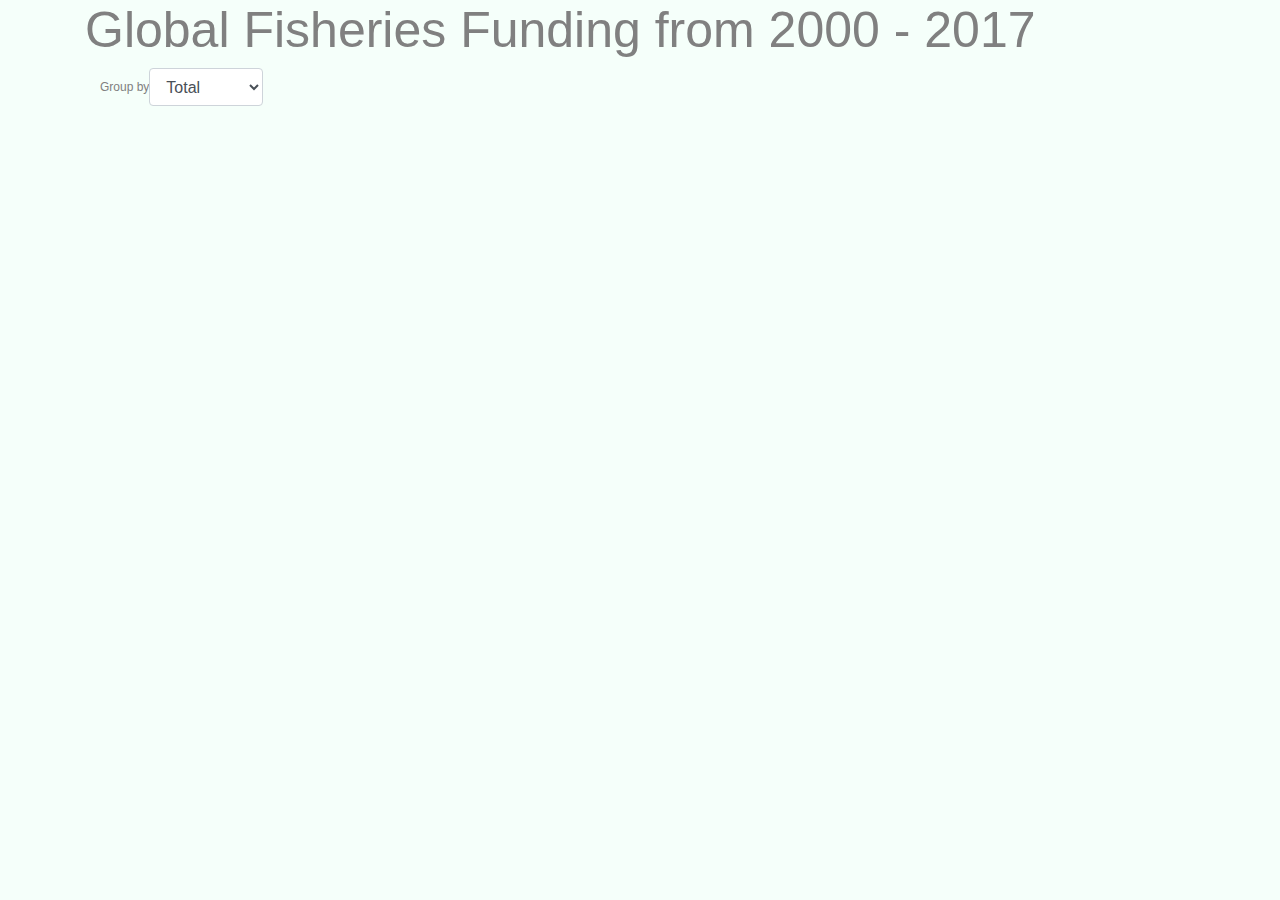
<file: subsidies.html>
<!doctype html>
<html>
<head>
	<meta charset="utf-8">
	<meta name="description" content="">
	<meta name="viewport" content="width=device-width, initial-scale=1">
	<title>CS171 - Final Project (Subsidies Visualization)</title>

	<link rel="stylesheet" href="css/bootstrap.min.css">
	<link rel="stylesheet" href="css/subsidies_style.css">
</head>
<body>

	<div class="container">

		<h1>Global Fisheries Funding from 2000 - 2017</h1>
<!--		<h2>All Time Statistics</h2>-->
		<div class="container-fluid">
			<div class="row">
				<div class="col-md-6" id="col1">
				<!-- Select box to choose the ranking type -->
					<form class="form-inline" >
						<div class="form-group">
							<label for="ranking-type">Group by</label>
							<select class="form-control" id="select-box" onchange=changeSelection() autocomplete="off">
								<option value="TOT">Total</option>
								<option value="COL">Colombia</option>
								<option value="AUS">Australia</option>
								<option value="BRA">Brazil</option>
								<option value="OECD">OECD</option>
							</select>
						</div>
					</form>
				</div>
			</div>
			<div class="row">
				<div class="col-md-12" id="plot">
					<!-- Parent container for the visualization -->
					<div id="chart-area"></div>
				</div>
					<!--Second column for Edition specifics-->
				<div class="col-md-4" id="specifics"><div id=details></div></div>

	</div>



	<!-- Load JS libraries -->
	<script src="js/jquery.min.js"></script>
	<script src="js/popper.min.js"></script>
	<script src="js/bootstrap.min.js"></script>
	<script src="js/queue.min.js"></script>
	<script src="js/d3.min.js"></script>
	<script src="js/d3-tip.js"></script>
<!--	<script src="https://d3js.org/d3-scale-chromatic.v1.min.js"></script>-->

	<!-- Your implementation -->
	<script src="js/subsidies_main.js"></script>
</body>
</html>
</file>
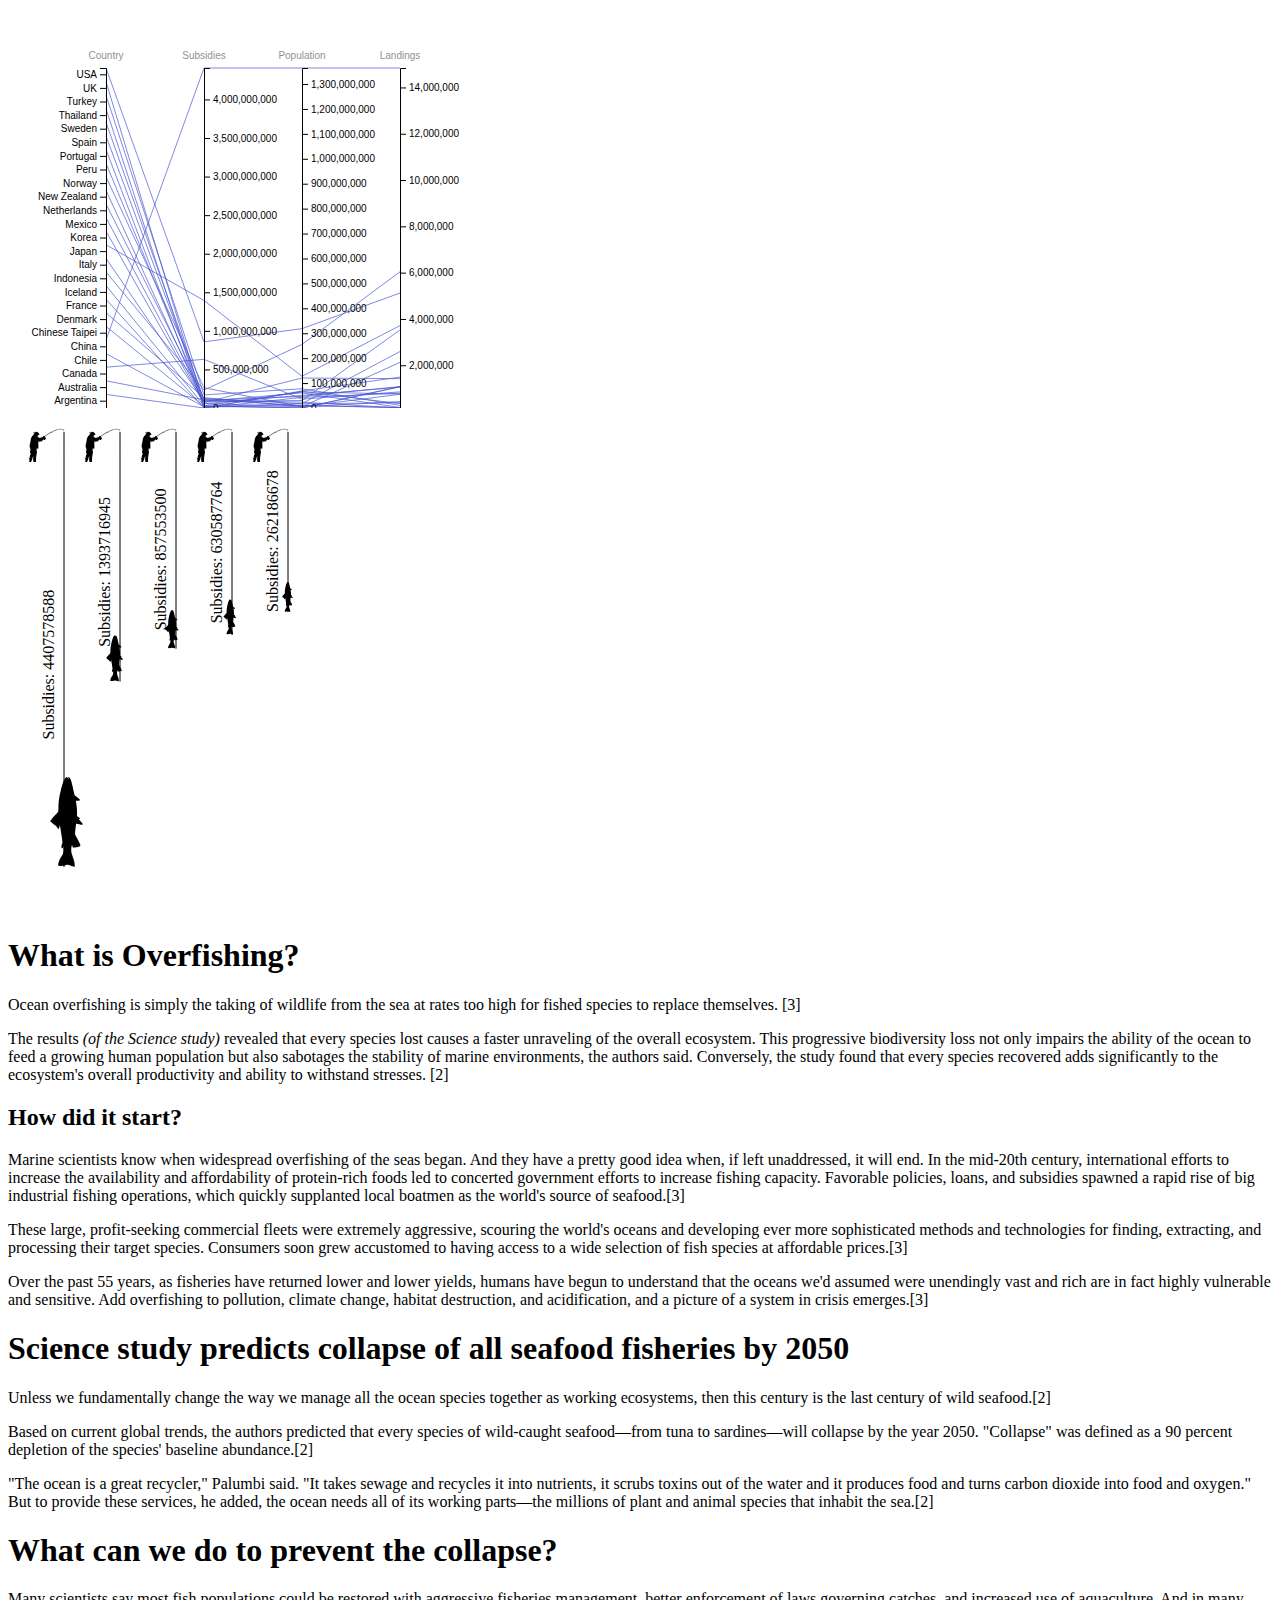
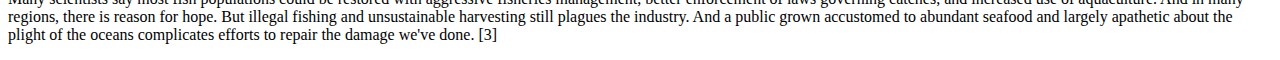
<file: testfile.html>
<!DOCTYPE html>
<html lang="en">
<head>
    <meta charset="UTF-8">
    <title>Test File</title>
    <link rel="stylesheet" href="css/style.css">

</head>
<div id="fishstocks"></div>
<div id="compare"></div>
<div id="radar"></div>

<div id="story">
    <h1>What is Overfishing?</h1>
    <p>Ocean overfishing is simply the taking of wildlife from the sea at rates too high for fished species to replace
        themselves. [3]</p>
    <p>The results <i>(of the Science study)</i> revealed that every species lost causes a faster unraveling of the overall ecosystem. This
    progressive biodiversity loss not only impairs the ability of the ocean to feed a growing human population
    but also sabotages the stability of marine environments, the authors said. Conversely, the study found that
    every species recovered adds significantly to the ecosystem's overall productivity and ability to withstand
    stresses. [2]</p>
    
    <h2>How did it start?</h2>
    <p>Marine scientists know when widespread overfishing of the seas began. And they have a pretty good idea when,
        if left unaddressed, it will end. In the mid-20th century, international efforts to increase the availability
        and affordability of protein-rich foods led to concerted government efforts to increase fishing capacity.
        Favorable policies, loans, and subsidies spawned a rapid rise of big industrial fishing operations, which
        quickly supplanted local boatmen as the world's source of seafood.[3]</p>
    <p>These large, profit-seeking commercial fleets were extremely aggressive, scouring the world's oceans and
        developing ever more sophisticated methods and technologies for finding, extracting, and processing their
        target species. Consumers soon grew accustomed to having access to a wide selection of fish species at
        affordable prices.[3]</p>
    <p>Over the past 55 years, as fisheries have returned lower and lower yields, humans have begun to understand
        that the oceans we'd assumed were unendingly vast and rich are in fact highly vulnerable and sensitive.
        Add overfishing to pollution, climate change, habitat destruction, and acidification, and a picture of a
        system in crisis emerges.[3]</p>

    <h1>Science study predicts collapse of all seafood fisheries by 2050</h1>
<p>Unless we fundamentally change the way we manage all the ocean species together as working ecosystems, then this
    century is the last century of wild seafood.[2]</p>
    <p>Based on current global trends, the authors predicted that every species of wild-caught seafood—from tuna to
        sardines—will collapse by the year 2050. "Collapse" was defined as a 90 percent depletion of the species'
        baseline abundance.[2]</p>
    <p>"The ocean is a great recycler," Palumbi said. "It takes sewage and recycles it into nutrients, it scrubs toxins
        out of the water and it produces food and turns carbon dioxide into food and oxygen." But to provide these
        services, he added, the ocean needs all of its working parts—the millions of plant and animal species that
        inhabit the sea.[2]</p>


    <h1>What can we do to prevent the collapse?</h1>
    <p>Many scientists say most fish populations could be restored with aggressive fisheries management, better
        enforcement of laws governing catches, and increased use of aquaculture. And in many regions, there is
        reason for hope. But illegal fishing and unsustainable harvesting still plagues the industry. And a public
        grown accustomed to abundant seafood and largely apathetic about the plight of the oceans complicates efforts
        to repair the damage we've done. [3]</p>
</div>

<script src="js/jquery.min.js"></script>
<script src="js/d3.min.js"></script>
<script src="js/queue.min.js"></script>
<script src="js/d3-scale-chromatic.min.js"></script>
<script src="js/d3-array.min.js"></script>
<script src="js/d3-tip.js"></script>
<script src="js/testfile.js"></script>

</body>
</html>
</file>
<file: css/subsidies_style.css>
/* ADD YOUR STYLES HERE */
body {
  font-family: 'Raleway', sans-serif;
  background-color: mintcream;
}

.container-fluid {
  font-style: bold;
  font-size: 12px;
}

h1{
  font-family: 'Roboto Condensed', sans-serif;
  font-size: 50px;
  color: grey;
}

.table{
  color: grey;
  font-size: 14px;
}

h2{
  font-family: 'Roboto Condensed', sans-serif;
  font-size: 35px;
  color: grey;
}

label {
  color: grey;
}

#callout{
  font-size: 12px;
  /*border: #0b2e13;*/
}

/****************/
/*  LINE CHART  */
/****************/

.axis path,
.axis line {
  fill: none;
  stroke: #c7c7c7;
  shape-rendering: crispEdges;
}
.axis text {
  font-size: 13px;
  fill: grey;
}

.line {
  fill: none;
  stroke: #1C9A3D;
  stroke-width: 1.5px;
}

.tooltip-circle {
  fill: #96AB96;
}


/*********************/
/*  TOOLTIP OVERLAY  */
/*********************/

.tooltip-title {
  display: block;
  margin-bottom: 5px;
  font-weight: 600;
}

.d3-tip {
  line-height: 1;
  padding: 12px;
  background: rgba(0, 0, 0, 0.8);
  color: #fff;
  border-radius: 2px;
}

/* Creates a small triangle extender for the tooltip */
.d3-tip:after {
  box-sizing: border-box;
  display: inline;
  font-size: 10px;
  width: 100%;
  line-height: 1;
  color: rgba(0, 0, 0, 0.8);
  content: "\25BC";
  position: absolute;
  text-align: center;
}

/* Style northward tooltips differently */
.d3-tip.n:after {
  margin: -1px 0 0 0;
  top: 100%;
  left: 0;
}
</file>
<file: css/style.css>
.bubble_text {
    font-size: 8px;
    color: gray;
    font-family: Arial;
}

.stat_text {
    font-size: 12px;
    color: navy;
    font-family: Arial;
}

.stat_metric {
    fill: #80bdff;
    font-size: 14px;
    font-family: Arial;
    font-weight: bold;
}

.references {
    font-size: 10px;
    color: black;
}

.display-4 {
  font-size: 3rem;
}

.callout {
  color: red;
}



@media screen and (min-width: 500px) {
    .story-cover {
        min-height: 850px;
        background-image: url("../img/pile-med.jpg");
        background-position: bottom;
        background-size: 100%;
        background-attachment: fixed;
    }

    .text-only {
      min-height: 200px;
    }

    .story .multi-column {
/*        min-height: 400px;*/
    }

    .story div {
        margin: 20px 0px 25px 0px;
    }

    .story #start-story{
        margin: 100px 0px 50px 0px;
    }

    
    .story #end-story{
      margin: 30px 0px 30px 0px;
  }
  }

  @media screen and (max-width: 500px) {
    .story-cover {
        min-height: 250px;
        background-image: url("../img/pile-small.jpg");
        background-position: bottom;
        background-size: 100%;
        background-attachment: fixed;
    }

    .story .row {
/*      min-height: 400px; */
    }

    .story div {
      margin: 20px 0px 10px 0px;
    }

    .story #start-story{
        margin: 25px 0px 10px 0px;
    }

    .story #end-story{
      margin: 25px 0px 10px 0px;
  }
  }

  #story-heading {
    border: 2px solid #333;
    background-color: white;
    background-color: rgba(255,255,255,.8);
    display: inline-block;
  }

#overfish-image {
  background-image: url(../img/overfishing.jpg);
  background-position-x: right;
  background-size: 50%;
  background-attachment: fixed;
  background-repeat: no-repeat;
}

#vessels-image {
  background-image: url(../img/fish-boat.jpg);
  background-position-x: right;
  background-size: 50%;
  background-attachment: fixed;
  background-repeat: no-repeat;
}

/****************/
/*  FISH LANDINGS AREA & BAR CHART  */
/****************/
#viz-area .axis-title, #viz-bar .axis-title {
  font-size: .9rem;
}

#viz-area .areaTooltip {
  font-style: italic;
}


/****************/
/*  SUBSIDIES LINE CHART  */
/****************/

#viz-subsidies .axis path,
#viz-subsidies .axis line {
  fill: none;
  stroke: #c7c7c7;
  shape-rendering: crispEdges;
}
#viz-subsidies .axis text {
  font-size: 13px;
  fill: grey;
}

#viz-subsidies .line {
  fill: none;
  stroke: #1C9A3D;
  stroke-width: 1.5px;
}

#viz-subsidies .tooltip-circle {
  fill: #96AB96;
}

.legend-labels {
  font-size: 12px;
}

/****************/
/*  RADAR CHART  */
/****************/
#radar-div-row{
  text-align: center;
}


#viz-radar .axis {
  font: 15px sans-serif;
}

#viz-radar .axis path,
#viz-radar .axis line {
  fill: none;
  stroke: #D4D8DA;
  stroke-width: 2px;
  shape-rendering: crispEdges;
}

#viz-radar #chart {
  position: absolute;
  top: 50px;
  left: 100px;
}

/*********************/
/*  TOOLTIP OVERLAY  */
/*********************/

.tooltip-title {
  display: block;
  margin-bottom: 5px;
  font-weight: 600;
}

.d3-tip {
  line-height: 1;
  padding: 12px;
  background: rgba(0, 0, 0, 0.8);
  color: #fff;
  border-radius: 2px;
}

/* Creates a small triangle extender for the tooltip */
.d3-tip:after {
  box-sizing: border-box;
  display: inline;
  font-size: 10px;
  /* width: 100%; */
  line-height: 1;
  color: rgba(0, 0, 0, 0.8);
  content: "\25BC";
  position: absolute;
  text-align: center;
}

/* Style northward tooltips differently */
.d3-tip.n:after {
  margin: -1px 0 0 0;
  top: 100%;
  left: 0;
}

/***************************/
/*  PARALLEL COORDINATES  */
/*************************/

.pcLegend{
    fill: #80bdff;
    font-size: 11px;
}

pcFishTitle {
    fill: #0056b3;
    font-family: Arial;
    font-size: 18px;
}

.compareAxis{
    font-size: 11px;
}

.comparePath {
    stroke: #80bdff;
    fill: none;
    stroke-width: 2px;
    opacity: .7;
}
.highlightPath {
    stroke: #0056b3;
    fill: none;
    stroke-width: 3px;
    opacity: 1;
}

/***************************/
/*    INTERACTION TIPS    */
/*************************/

.viz-hints {
    background-color: lightsteelblue;
    border: none;
    border-radius: 25px;
    margin: 5px;
    padding: 10px;
    color: steelblue;
    font-size: small;
}
</file>
